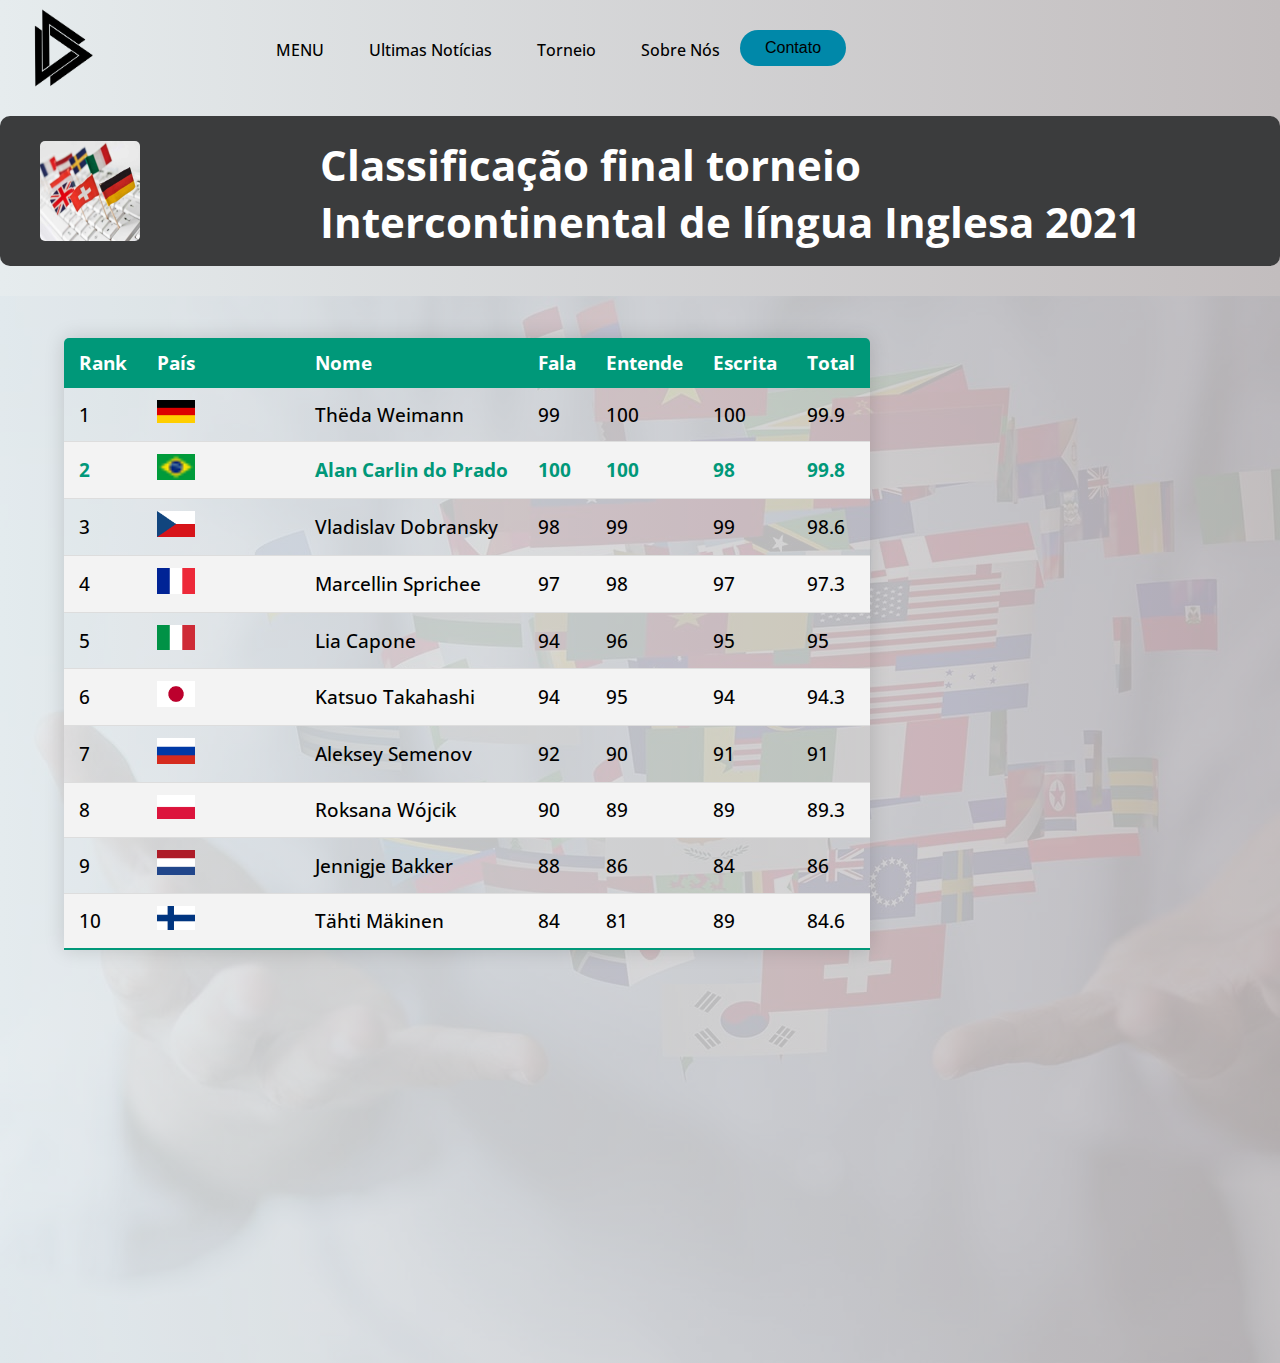
<file: index.html>
<!DOCTYPE html>
<html lang="en">
<head>
  <meta charset="UTF-8">
  <meta http-equiv="X-UA-Compatible" content="IE=edge">
  <meta name="viewport" content="width=device-width, initial-scale=1.0">
  <title>Torneio do Conhecimento</title>
  <link rel="stylesheet" href="style.css">
</head>
<body>
  <header>
    <img src="./images/logo.png"alt="">
    <div class="nav_items">
      <nav>
        <ul class="nav__links">
          <li class="bobo"> <a href="#"> MENU</a></li>
          <li> <a href="#"> Ultimas Notícias</a></li>
          <li> <a href="#"> Torneio</a></li>
          <li> <a href="#"> Sobre Nós</a></li>
        </ul>

      </nav>
      <a class="cta" href="#"><button>Contato</button></a>
    </div>

  </header>
  
  <div class="main_header">
    <img class="img_back2" src="./images/language-tests.jpg" alt="">
    <div class="header_text"> 
      <h1>Classificação final torneio Intercontinental de língua Inglesa 2021</h1>
    </div>
  </div>
  <img class="img_back" src="./images/world.jpg" alt="">

  
    <table class="content-table">
      <thead>
        <tr>
          <th>Rank</th>
          <th>País</th>
          <th>Nome</th>
          <th>Fala</th>
          <th>Entende</th>
          <th>Escrita</th>
          <th>Total</th>
          
        </tr>
      </thead>
      <tbody>
        <tr>
          <td>1</td>
          <td><img class="flag" src="./images/germany.png" alt=""></td>
          <td>Thëda Weimann</td>
          <td>99</td>
          <td>100</td>
          <td>100</td>
          <td>99.9</td>
        </tr>
        <tr class="active-row">
          <td>2</td>
          <td><img class="flag" src="./images/brazil.png" alt=""></td>
          <td>Alan Carlin do Prado</td>
          <td>100</td>
          <td>100</td>
          <td>98</td>
          <td>99.8</td>
        </tr>
        <tr>
          <td>3</td>
          <td><img class="flag" src="./images/czech.png" alt=""></td>
          <td>Vladislav Dobransky</td>
          <td>98</td>
          <td>99</td>
          <td>99</td>
          <td>98.6</td>
        </tr>
        <tr>
          <td>4</td>
          <td><img class="flag" src="./images/france.png" alt=""></td>
          <td>Marcellin Sprichee</td>
          <td>97</td>
          <td>98</td>
          <td>97</td>
          <td>97.3</td>
        </tr>
        <tr>
          <td>5</td>
          <td><img class="flag" src="./images/italy.png" alt=""></td>
          <td>Lia Capone</td>
          <td>94</td>
          <td>96</td>
          <td>95</td>
          <td>95</td>
        </tr>
        <tr>
          <td>6</td>
          <td><img class="flag" src="./images/japan.png" alt=""></td>
          <td>Katsuo Takahashi</td>
          <td>94</td>
          <td>95</td>
          <td>94</td>
          <td>94.3</td>
        </tr>
        <tr>
          <td>7</td>
          <td><img class="flag" src="./images/russia.png" alt=""></td>
          <td>Aleksey Semenov</td>
          <td>92</td>
          <td>90</td>
          <td>91</td>
          <td>91</td>
        </tr>
        <tr>
          <td>8</td>
          <td><img class="flag" src="./images/poland.png" alt=""></td>
          <td>Roksana Wójcik</td>
          <td>90</td>
          <td>89</td>
          <td>89</td>
          <td>89.3</td>
        </tr>
        <tr>
          <td>9</td>
          <td><img class="flag" src="./images/netherlands.png" alt=""></td>
          <td>Jennigje Bakker</td>
          <td>88</td>
          <td>86</td>
          <td>84</td>
          <td>86</td>
        </tr>
        <tr>
          <td>10</td>
          <td><img class="flag" src="./images/finland.png" alt=""></td>
          <td>Tähti Mäkinen</td>
          <td>84</td>
          <td>81</td>
          <td>89</td>
          <td>84.6</td>
        </tr>
      </tbody>
    </table>
  
  
</body>
</html>
</file>
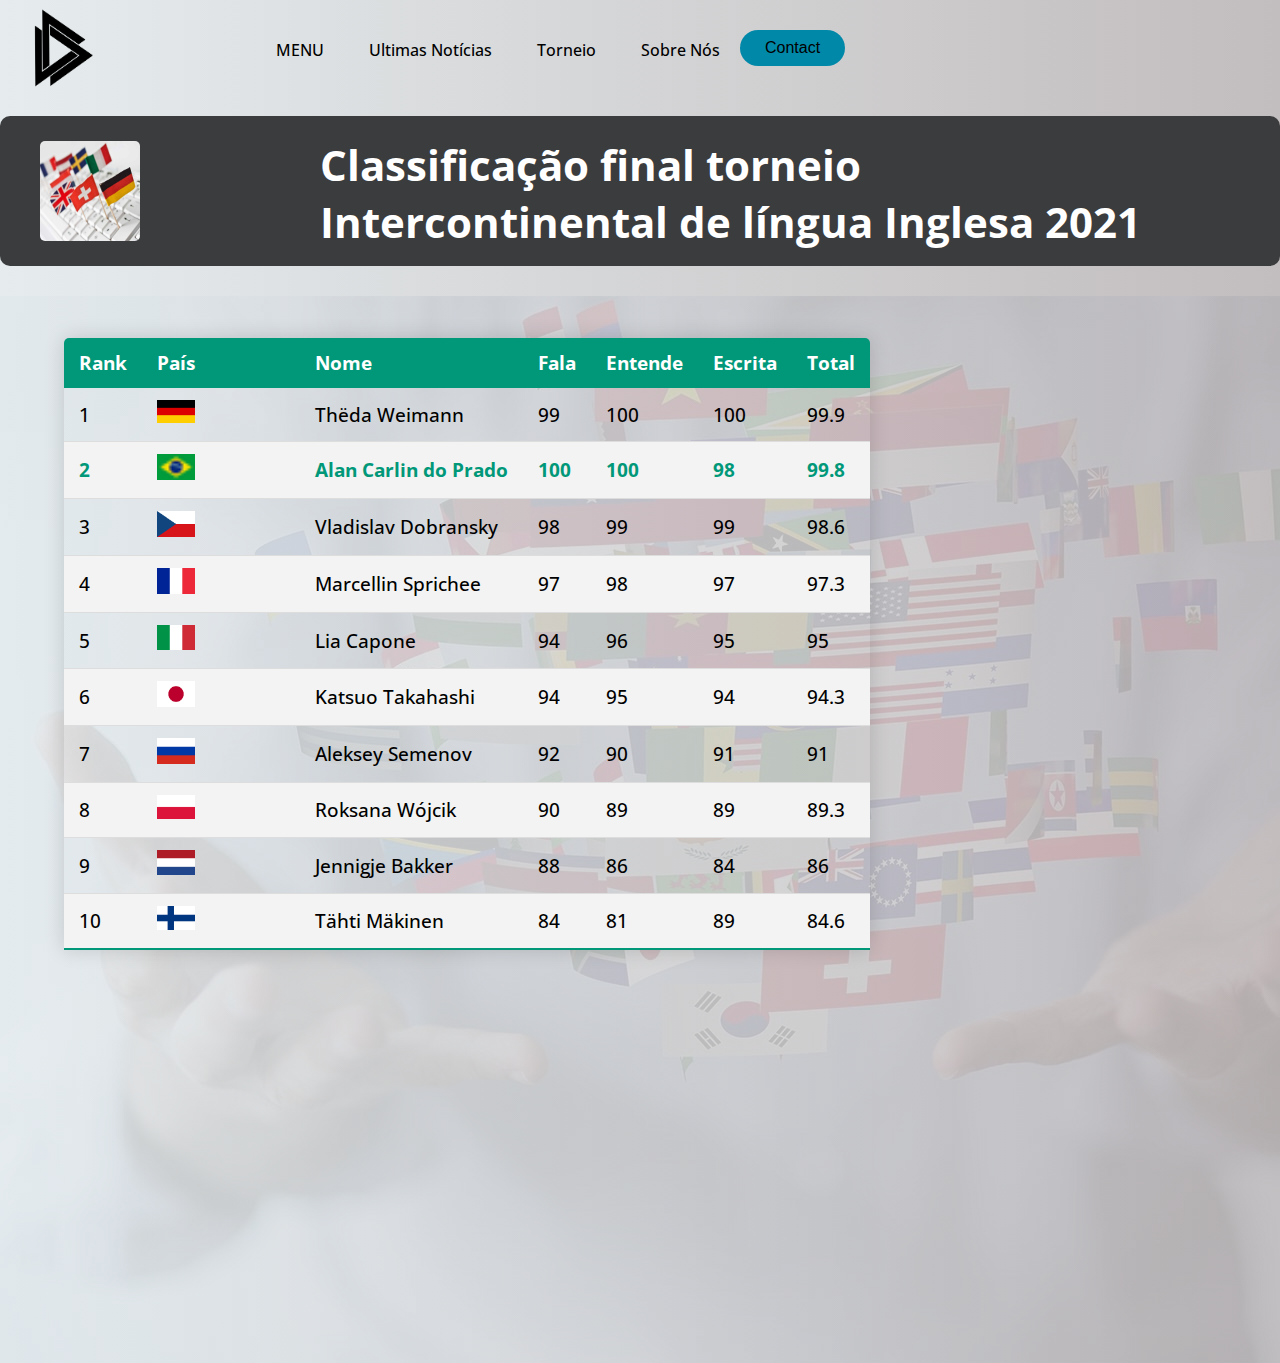
<file: public/index.html>
<!DOCTYPE html>
<html lang="en">
<head>
  <meta charset="UTF-8">
  <meta http-equiv="X-UA-Compatible" content="IE=edge">
  <meta name="viewport" content="width=device-width, initial-scale=1.0">
  <title>Torneio do Conhecimento</title>
  <link rel="stylesheet" href="style.css">
</head>
<body>
  <header>
    <img src="./images/logo.png"alt="">
    <div class="nav_items">
      <nav>
        <ul class="nav__links">
          <li class="bobo"> <a href="#"> MENU</a></li>
          <li> <a href="#"> Ultimas Notícias</a></li>
          <li> <a href="#"> Torneio</a></li>
          <li> <a href="#"> Sobre Nós</a></li>
        </ul>

      </nav>
      <a class="cta" href="#"><button>Contact</button></a>
    </div>

  </header>
  
  <div class="main_header">
    <img class="img_back2" src="./images/language-tests.jpg" alt="">
    <div class="header_text"> 
      <h1>Classificação final torneio Intercontinental de língua Inglesa 2021</h1>
    </div>
  </div>
  <img class="img_back" src="./images/world.jpg" alt="">

  
    <table class="content-table">
      <thead>
        <tr>
          <th>Rank</th>
          <th>País</th>
          <th>Nome</th>
          <th>Fala</th>
          <th>Entende</th>
          <th>Escrita</th>
          <th>Total</th>
          
        </tr>
      </thead>
      <tbody>
        <tr>
          <td>1</td>
          <td><img class="flag" src="./images/germany.png" alt=""></td>
          <td>Thëda Weimann</td>
          <td>99</td>
          <td>100</td>
          <td>100</td>
          <td>99.9</td>
        </tr>
        <tr class="active-row">
          <td>2</td>
          <td><img class="flag" src="./images/brazil.png" alt=""></td>
          <td>Alan Carlin do Prado</td>
          <td>100</td>
          <td>100</td>
          <td>98</td>
          <td>99.8</td>
        </tr>
        <tr>
          <td>3</td>
          <td><img class="flag" src="./images/czech.png" alt=""></td>
          <td>Vladislav Dobransky</td>
          <td>98</td>
          <td>99</td>
          <td>99</td>
          <td>98.6</td>
        </tr>
        <tr>
          <td>4</td>
          <td><img class="flag" src="./images/france.png" alt=""></td>
          <td>Marcellin Sprichee</td>
          <td>97</td>
          <td>98</td>
          <td>97</td>
          <td>97.3</td>
        </tr>
        <tr>
          <td>5</td>
          <td><img class="flag" src="./images/italy.png" alt=""></td>
          <td>Lia Capone</td>
          <td>94</td>
          <td>96</td>
          <td>95</td>
          <td>95</td>
        </tr>
        <tr>
          <td>6</td>
          <td><img class="flag" src="./images/japan.png" alt=""></td>
          <td>Katsuo Takahashi</td>
          <td>94</td>
          <td>95</td>
          <td>94</td>
          <td>94.3</td>
        </tr>
        <tr>
          <td>7</td>
          <td><img class="flag" src="./images/russia.png" alt=""></td>
          <td>Aleksey Semenov</td>
          <td>92</td>
          <td>90</td>
          <td>91</td>
          <td>91</td>
        </tr>
        <tr>
          <td>8</td>
          <td><img class="flag" src="./images/poland.png" alt=""></td>
          <td>Roksana Wójcik</td>
          <td>90</td>
          <td>89</td>
          <td>89</td>
          <td>89.3</td>
        </tr>
        <tr>
          <td>9</td>
          <td><img class="flag" src="./images/netherlands.png" alt=""></td>
          <td>Jennigje Bakker</td>
          <td>88</td>
          <td>86</td>
          <td>84</td>
          <td>86</td>
        </tr>
        <tr>
          <td>10</td>
          <td><img class="flag" src="./images/finland.png" alt=""></td>
          <td>Tähti Mäkinen</td>
          <td>84</td>
          <td>81</td>
          <td>89</td>
          <td>84.6</td>
        </tr>
      </tbody>
    </table>
  
  
</body>
</html>
</file>
<file: style.css>
@import url('https://fonts.googleapis.com/css2?family=Open+Sans:wght@700&display=swap');

*{
    margin: 0;
    box-sizing: border-box;
    padding: 0;
}
body{
    height: 100vh;
    background: linear-gradient(to right, #e6ecee, #c2bdbe);
    display: block;
    align-items: center; 
    justify-content: center;
    font-family: 'Open Sans', sans-serif;
    font-weight: 600;
    font-size: 21px;
    
}

li, a, button{
    font-weight: 500;
    font-size: 16px;
    /* color: #ecf0f1; */
    color: black;
    text-decoration: none;
}

img {
    width: 128px;
    height: 88px;
}

header {
    display: flex;
    justify-content: flex-start;
    align-items: center;
    
}
.nav_items{
    display: flex;
    justify-content: flex-start;
    align-items: center;
    padding: 30px 10%;
    

}

.nav__links{
    list-style: none;
}
.nav__links li {
    display: inline-block;
    padding: 0 20px;
    
}

.nav__links li a {
    transition: all 0.3s ease 0s;
}
.nav__links li a:hover {
    color: #0088a9;
}
button {
    padding: 9px 25px;
    background-color: rgba(0, 136, 169, 1);
    border: none;
    border-radius: 50px;
    cursor: pointer;
    transition: all 0.3s ease 0s;
    
}
button:hover {
    background-color: rgba(0, 136, 169, 0.8);

}

.main_header {
    width: 100%;
    height: 150px;
    background-color: rgb(59, 60, 61);
    margin-left: auto;
    margin-right: auto;
    margin-top: 20px;
    border-radius: 10px;
    box-shadow: box-shadow: rgba(0, 0, 0, 0.24) 0px 3px 8px;
}
.header_text {
    width: 900px;
    padding: 20px 20px;
    margin-left: 300px;
    margin-right: auto;
    align-items: center;
    color: #ffffff;
    position: relative;
    margin-top: -100px;
    
    

    
}
.content-table {
    border-collapse: collapse;
    margin: 25px;
    margin-left: 5%;
    font-size: 0.9em;
    font-weight: 500;
    min-width: 400px;
    border-radius: 5px 5px 0 0;
    overflow: hidden;
    top: -1050px;
    position: relative;
    box-shadow: 0 0 20px rgba(0, 0, 0, 0.15);
  }

  .content-table thead tr {
    background-color: #009879;
    color: #ffffff;
    text-align: left;
    font-weight: bold;
  }

  .content-table th,
  .content-table td {
    padding: 12px 15px;
  }

  .content-table tbody tr {
    border-bottom: 1px solid #dddddd;
  }

  .content-table tbody tr:nth-of-type(even) {
    background-color: #f3f3f3;
  }

  .content-table tbody tr:last-of-type {
    border-bottom: 2px solid #009879;
  }

  .content-table tbody tr.active-row {
    font-weight: bold;
    color: #009879;
  }
  .img_back {
      width: 1600px;
      height: 1067px;
      z-index: -2;
      display: flex;
      margin-top: 30px;
      position: relative;
      opacity: 0.1;
  }
  .img_back2{
    width: 100px;
    height: 100px;
    display: flex;
    position: relative;
    top: 25px;
    margin-left: 40px;
    border-radius: 5px;
    
  }
  .flag{
      max-width: 30%;
      height: 20%;
      align-items: center;
      justify-content: center;
    
  }
</file>
<file: public/style.css>
@import url('https://fonts.googleapis.com/css2?family=Open+Sans:wght@700&display=swap');

*{
    margin: 0;
    box-sizing: border-box;
    padding: 0;
}
body{
    height: 100vh;
    background: linear-gradient(to right, #e6ecee, #c2bdbe);
    display: block;
    align-items: center; 
    justify-content: center;
    font-family: 'Open Sans', sans-serif;
    font-weight: 600;
    font-size: 21px;
    
}

li, a, button{
    font-weight: 500;
    font-size: 16px;
    /* color: #ecf0f1; */
    color: black;
    text-decoration: none;
}

img {
    width: 128px;
    height: 88px;
}

header {
    display: flex;
    justify-content: flex-start;
    align-items: center;
    
}
.nav_items{
    display: flex;
    justify-content: flex-start;
    align-items: center;
    padding: 30px 10%;
    

}

.nav__links{
    list-style: none;
}
.nav__links li {
    display: inline-block;
    padding: 0 20px;
    
}

.nav__links li a {
    transition: all 0.3s ease 0s;
}
.nav__links li a:hover {
    color: #0088a9;
}
button {
    padding: 9px 25px;
    background-color: rgba(0, 136, 169, 1);
    border: none;
    border-radius: 50px;
    cursor: pointer;
    transition: all 0.3s ease 0s;
    
}
button:hover {
    background-color: rgba(0, 136, 169, 0.8);

}

.main_header {
    width: 100%;
    height: 150px;
    background-color: rgb(59, 60, 61);
    margin-left: auto;
    margin-right: auto;
    margin-top: 20px;
    border-radius: 10px;
    box-shadow: box-shadow: rgba(0, 0, 0, 0.24) 0px 3px 8px;
}
.header_text {
    width: 900px;
    padding: 20px 20px;
    margin-left: 300px;
    margin-right: auto;
    align-items: center;
    color: #ffffff;
    position: relative;
    margin-top: -100px;
    
    

    
}
.content-table {
    border-collapse: collapse;
    margin: 25px;
    margin-left: 5%;
    font-size: 0.9em;
    font-weight: 500;
    min-width: 400px;
    border-radius: 5px 5px 0 0;
    overflow: hidden;
    top: -1050px;
    position: relative;
    box-shadow: 0 0 20px rgba(0, 0, 0, 0.15);
  }

  .content-table thead tr {
    background-color: #009879;
    color: #ffffff;
    text-align: left;
    font-weight: bold;
  }

  .content-table th,
  .content-table td {
    padding: 12px 15px;
  }

  .content-table tbody tr {
    border-bottom: 1px solid #dddddd;
  }

  .content-table tbody tr:nth-of-type(even) {
    background-color: #f3f3f3;
  }

  .content-table tbody tr:last-of-type {
    border-bottom: 2px solid #009879;
  }

  .content-table tbody tr.active-row {
    font-weight: bold;
    color: #009879;
  }
  .img_back {
      width: 1600px;
      height: 1067px;
      z-index: -2;
      display: flex;
      margin-top: 30px;
      position: relative;
      opacity: 0.1;
  }
  .img_back2{
    width: 100px;
    height: 100px;
    display: flex;
    position: relative;
    top: 25px;
    margin-left: 40px;
    border-radius: 5px;
    
  }
  .flag{
      max-width: 30%;
      height: 20%;
      align-items: center;
      justify-content: center;
    
  }
</file>
